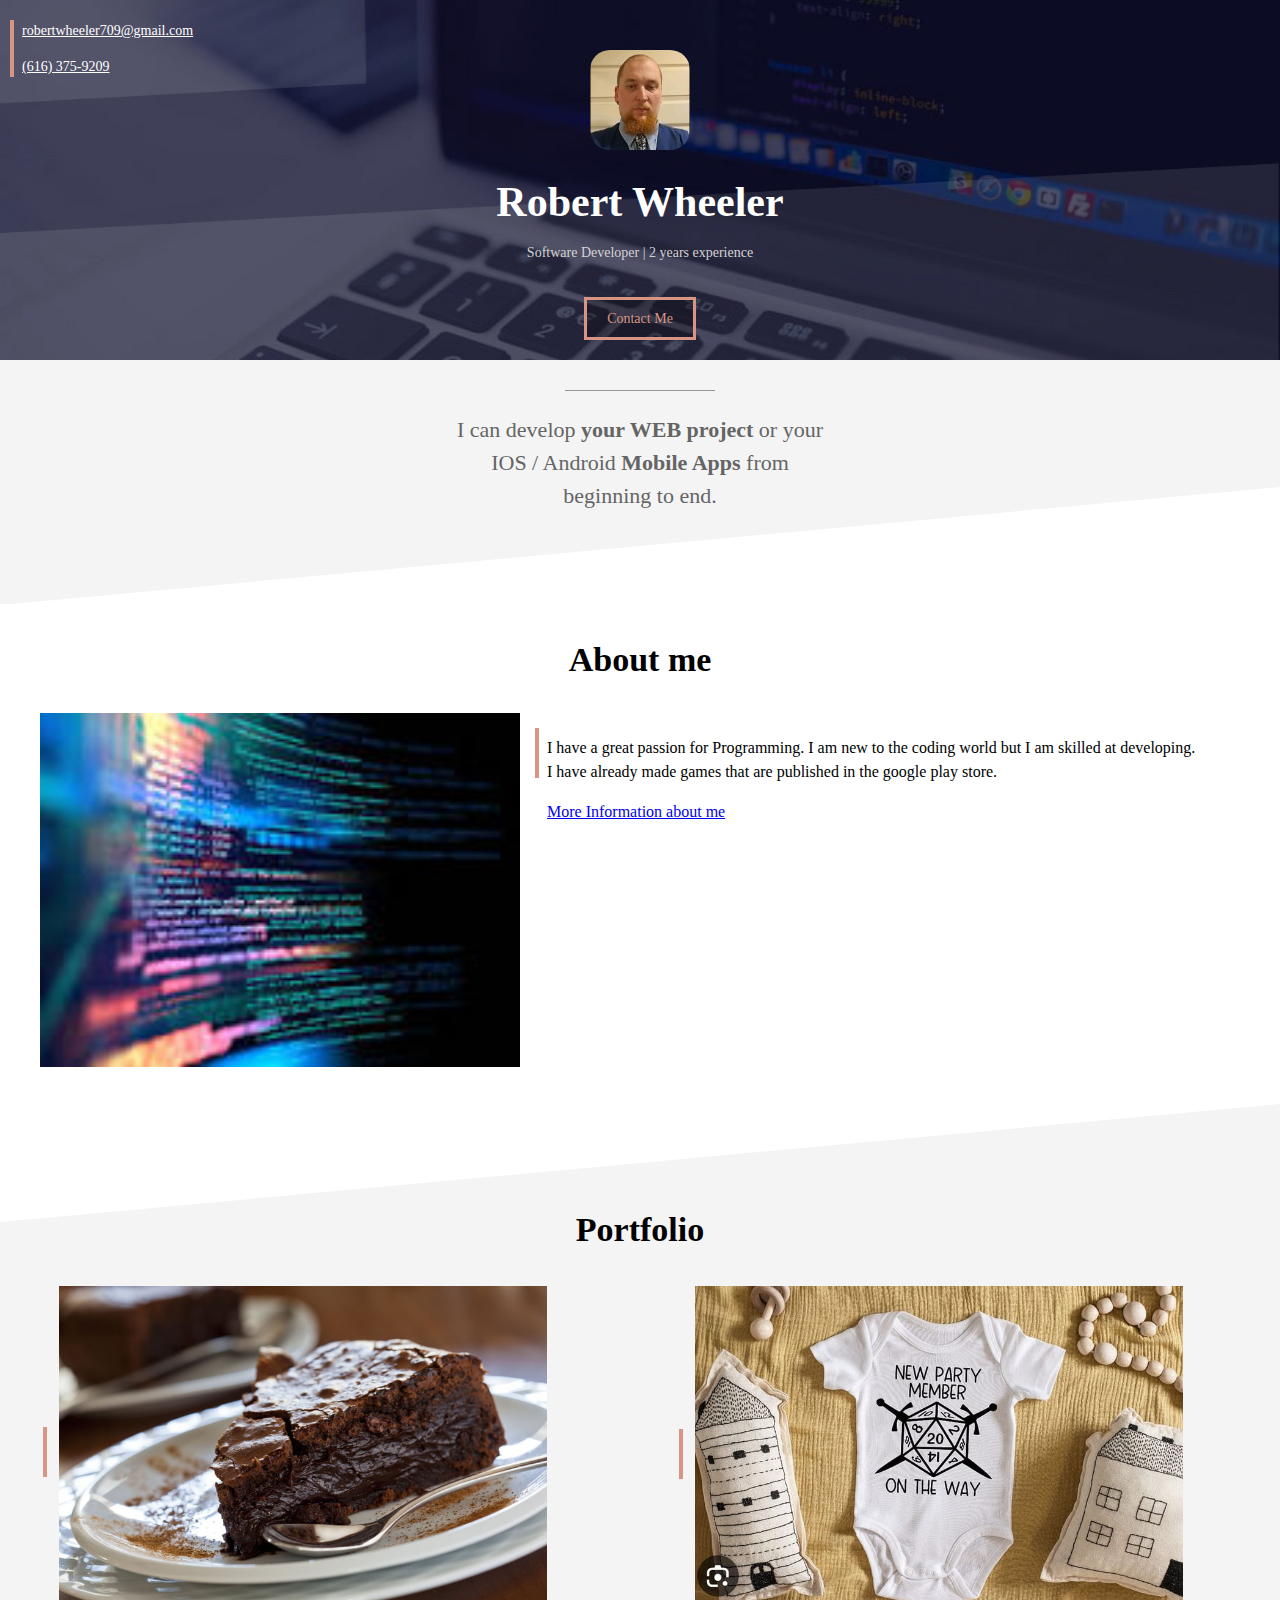
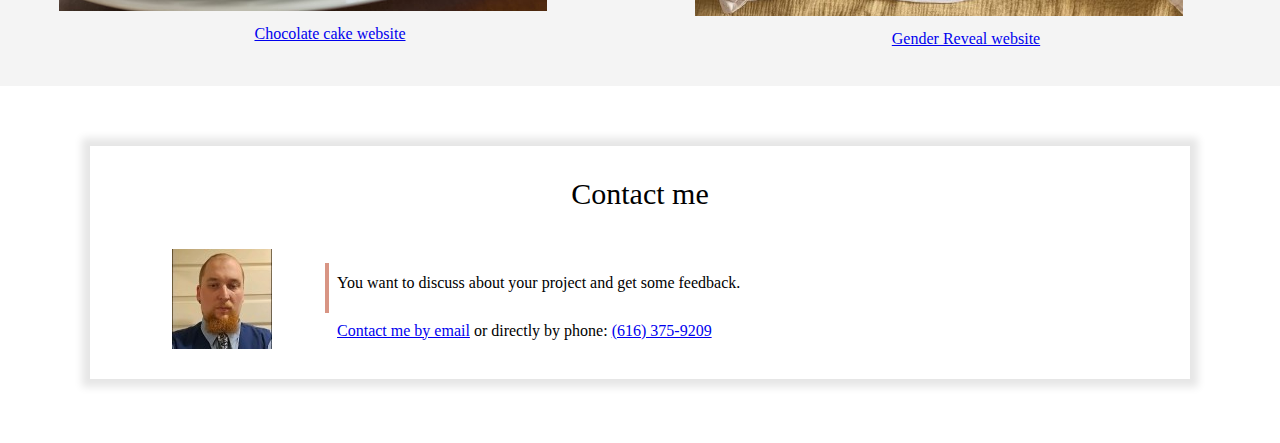
<file: index.html>
<!DOCTYPE html>
<html lang="en">
<head>
    <meta charset="UTF-8">
    <meta name="viewport" content="width=device-width, initial-scale=1.0">
    <meta name="author" content="Robert Wheeler">
    <link rel="icon" href="profile.png">
    <title>Robert Wheeler</title>
    <link rel="stylesheet" href="style.css">
</head>
<body>
    <!-- COVER -->
    <div class="cover">
        <img class="cover-profile" src="profile.png">
        <h1>Robert Wheeler</h1>
        <p>Software Developer | 2 years experience</p>
        <div style="text-align: center;">
            <a class="contact-button" href="mailto:robertwheeler709@gmail.com?subject=Contact%20from%20RobertWheeler.com">Contact Me</a>
        </div>
        <div class="cover-contact">
            <a href="mailto:robertwheeler709@gmail.com?subject=Contact%20from%20RobertWheeler.com">robertwheeler709@gmail.com</a>
            <a href="tel:+16163759209">(616) 375-9209</a>
        </div>
    </div>

    <!-- GRAY 1 -->
    <div class="section gray-section-1">
        <div class="separator"></div>
        <p>I can develop <b>your WEB project</b> or your IOS / Android <b>Mobile Apps</b> from beginning to end.</p>
    </div>
    
    <!-- White -->
    <div class="section" style="overflow: auto;">
        <h2>About me</h2>
        <img class="col-content" src="profile2.jpg">
        <div class="col-content float-right">
            <div class="text-with-vertical-line">
                <p>I have a great passion for Programming. I am new to the coding world but I am skilled at developing. <br> I have already made games that are published in the google play store.</p>
                <a href="https://www.linkedin.com/in/robert-wheeler-943167272/" target="_blank">More Information about me</a>
            </div>
        </div>
    </div>

    <!-- GRAY 2 -->
    <div class="section gray-section-2">
        <h2>Portfolio</h2>
        <table class="col-portfolio" style="display:inline-block">
            <tr>
                <td><div class="vertical-bar"></div></td>
                <td> <a href="portfolio-cake.html"><img style="width: 90%;" src="cake.jpg"></a></td>
                
                
            </tr>
            <tr>
                <td></td>
                <td align="center"><a href="portfolio-cake.html">Chocolate cake website</a></td>
            </tr>
        </table>
        <table class="col-portfolio float-right" style="display:inline-block">
            <tr>
                <td><div class="vertical-bar"></div></td>
                <td> <a href="portfolio-genderReveal.html"><img style="width: 90%;" src="baby1.jpg"></a></td>
                
                
            </tr>
            <tr>
                <td></td>
                <td align="center"><a href="portfolio-genderReveal.html">Gender Reveal website</a></td>
            </tr>
        </table>
    </div>

    <!-- White -->
        <iframe src="contact-frame.html" scrolling="no"/>
</body>
</html>
</file>
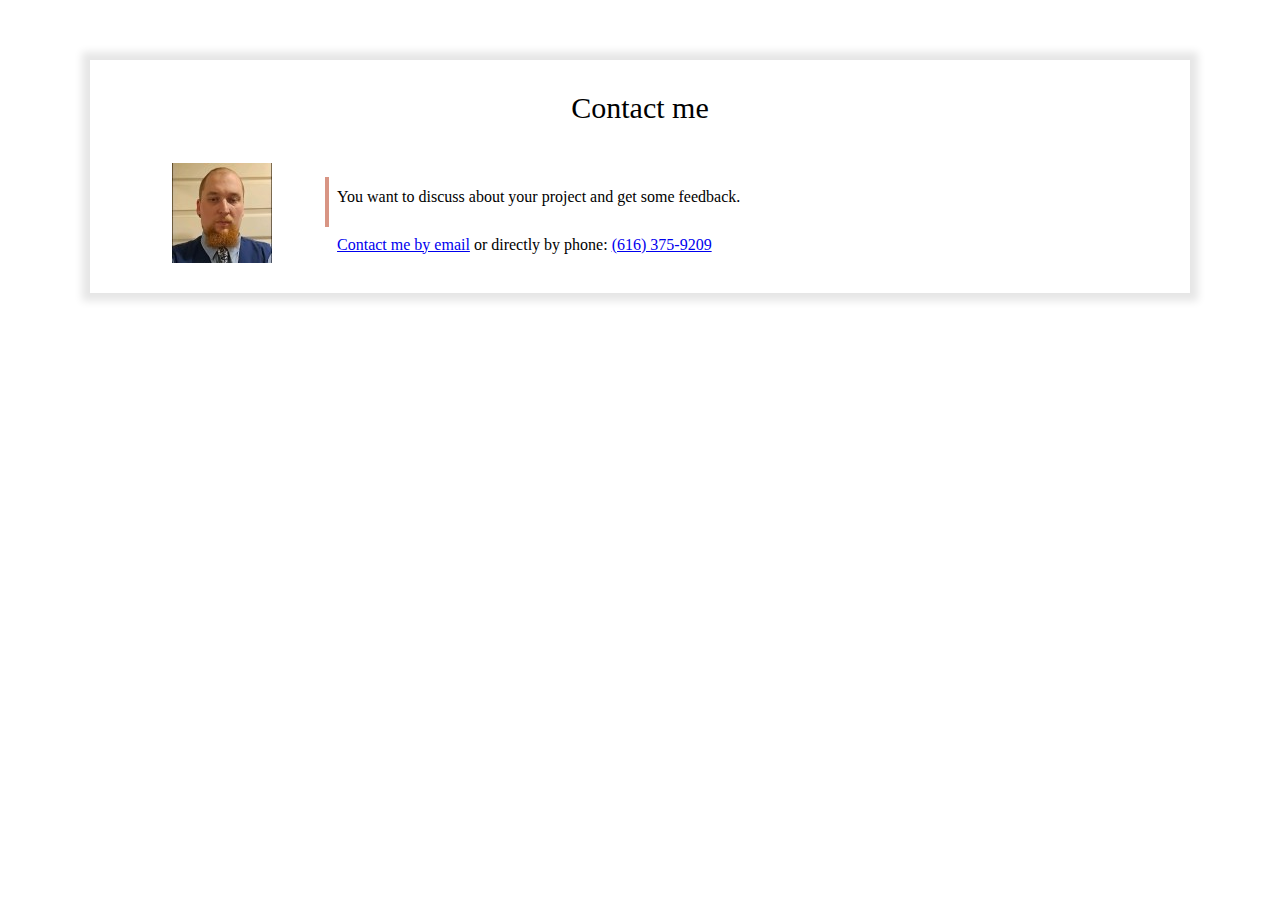
<file: contact-frame.html>
<!DOCTYPE html>
<html lang="en">
<head>
    <meta charset="UTF-8">
    <meta name="viewport" content="width=device-width, initial-scale=1.0">
    <link rel="stylesheet" href="style.css">
</head>
<body>
    <div class="section">
        <div class="separator disply-mobile" style="margin-bottom: 15px;"></div>
        <div class="frame">
            <p class="frame-title">Contact me</p>
            <table style="width: 100%">
                <tr>
                    <td valign="top" align="center"><img src="profile.png" style="width: 100px;"></td>
                    <td>
                        <div class="text-with-vertical-line">
                            <p>
                            You want to discuss about your project and get some feedback.
                            <br><br>
                            <a href="mailto:robertwheeler709@gmail.com?subject=Contact%20from%20RobertWheeler.com">Contact me by email</a> or directly by phone: <a href="tel:+16163759209">(616) 375-9209</a>
                            </p>
                        </div>
                    </td>
                </tr>
            </table>
        </div>
    </div>
</body>
</file>
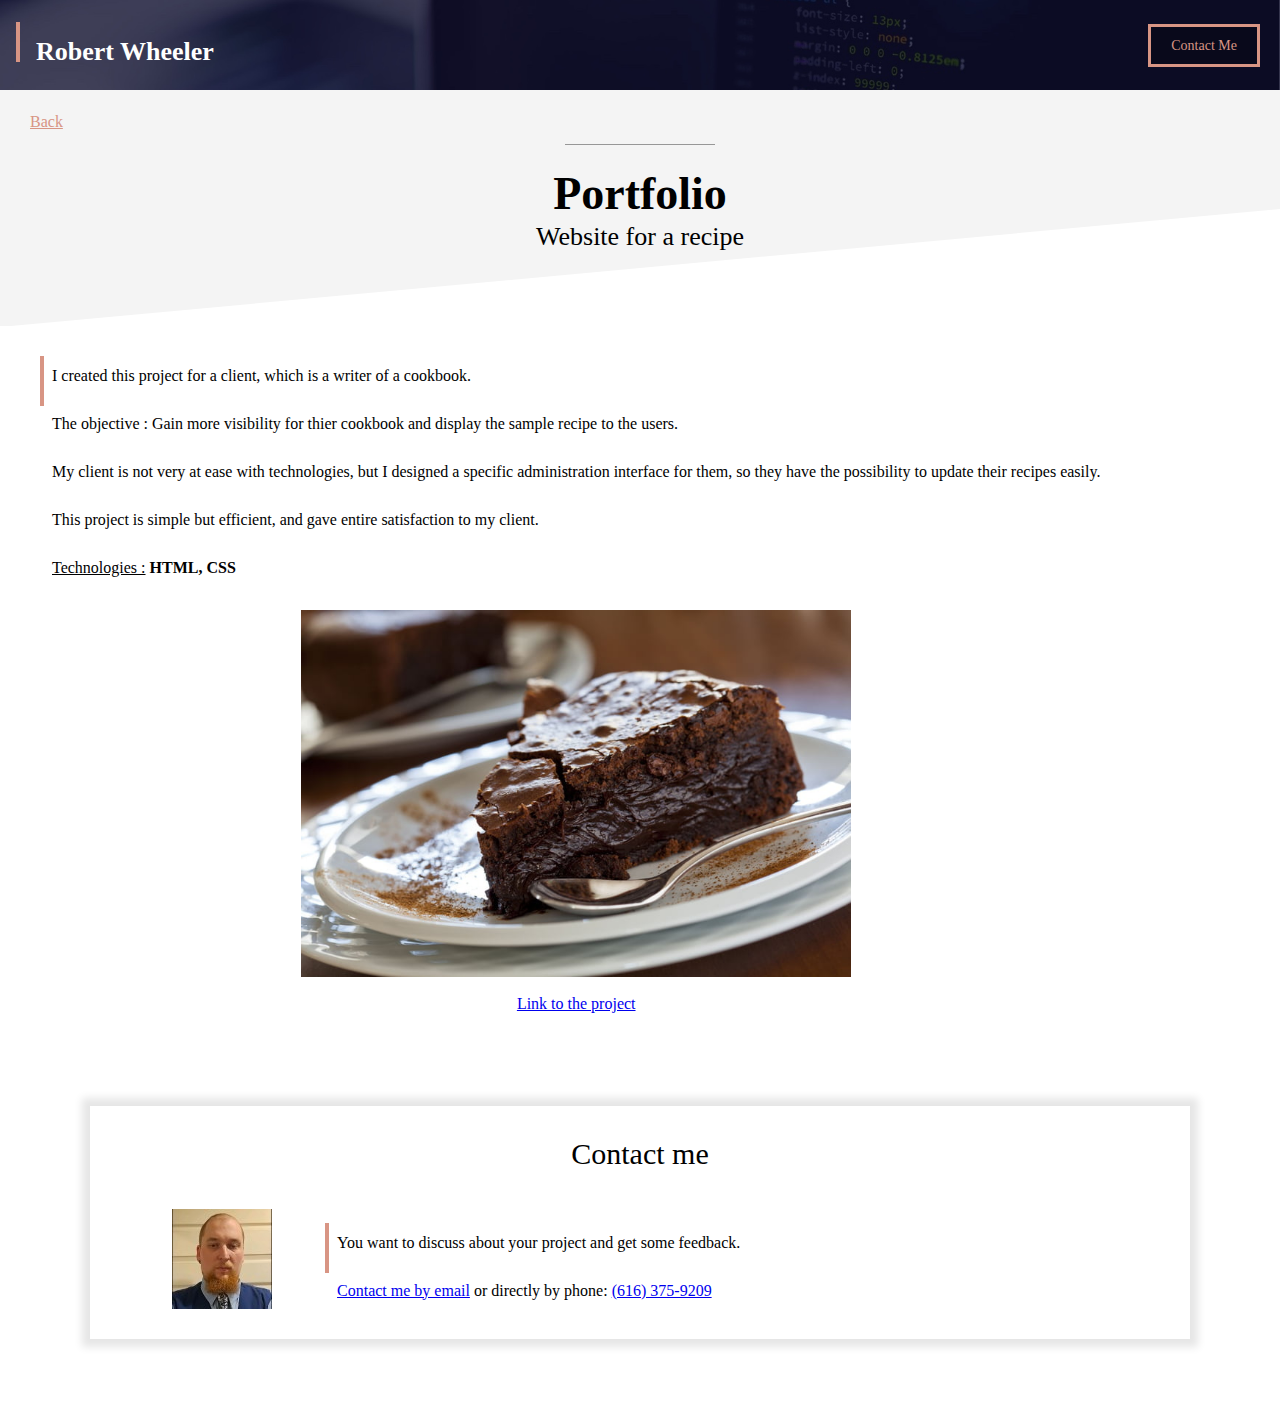
<file: portfolio-cake.html>
<!DOCTYPE html>
<html lang="en">
<head>
    <meta charset="UTF-8">
    <meta name="viewport" content="width=device-width, initial-scale=1.0">
    <title>Chocolate Cake website</title>
    <link rel="stylesheet" href="style.css">
</head>
<body>
     <!--HEADER-->
     <div class="portfolio-header">
        <div class="text-with-vertical-line" style="margin-left: 16px; margin-top: 22px; height: 40px;">
            <p class="portfolio-header-title">Robert Wheeler</p>
        </div>
        <a class="contact-button contact-button-portfolio" href="mailto:robertwheeler709@gmail.com?subject=Contact%20from%20RobertWheeler.com">Contact Me</a>
    </div>
    <!--GRAY SECTION TITLES-->
        <div class="section gray-section-1" style="padding-top: 20px;">
            <a class="portfolio-back" href="index.html">Back</a>
            <div class="separator" style="margin-top: 10px;"></div>
            <h1 class="portfolio">Portfolio</h1>
            <h2 class="portfolio">Website for a recipe</h2>
        </div>
    </div>
    <!--CONTENT SECTION-->
    <div class="section">
        <div class="text-with-vertical-line">
            <p>
                I created this project for a client, which is a writer of a cookbook.
                <br><br>
                The objective : Gain more visibility for thier cookbook and display the sample recipe to the users.
                <br><br>
                My client is not very at ease with technologies, but I designed a specific administration interface for them, so they have the possibility to update their recipes easily.
                <br><br>
                This project is simple but efficient, and gave entire satisfaction to my client.
                <br><br>
                <u>Technologies :</u>  <b>HTML, CSS</b>
            </p>
             <div style="text-align: center; margin-top: 30px">
                <a href="recipe.html" target="_blank"><img class="portfolio" src="cake.jpg"></a>
                <a style="display: block; margin-top: 8px" href="recipe.html" target="_blank">Link to the project</a>
            </div>
        </div>
    </div>
    <!--FRAME-->
       <iframe src="contact-frame.html" scrolling="no"/>
</body>
</html>
</file>
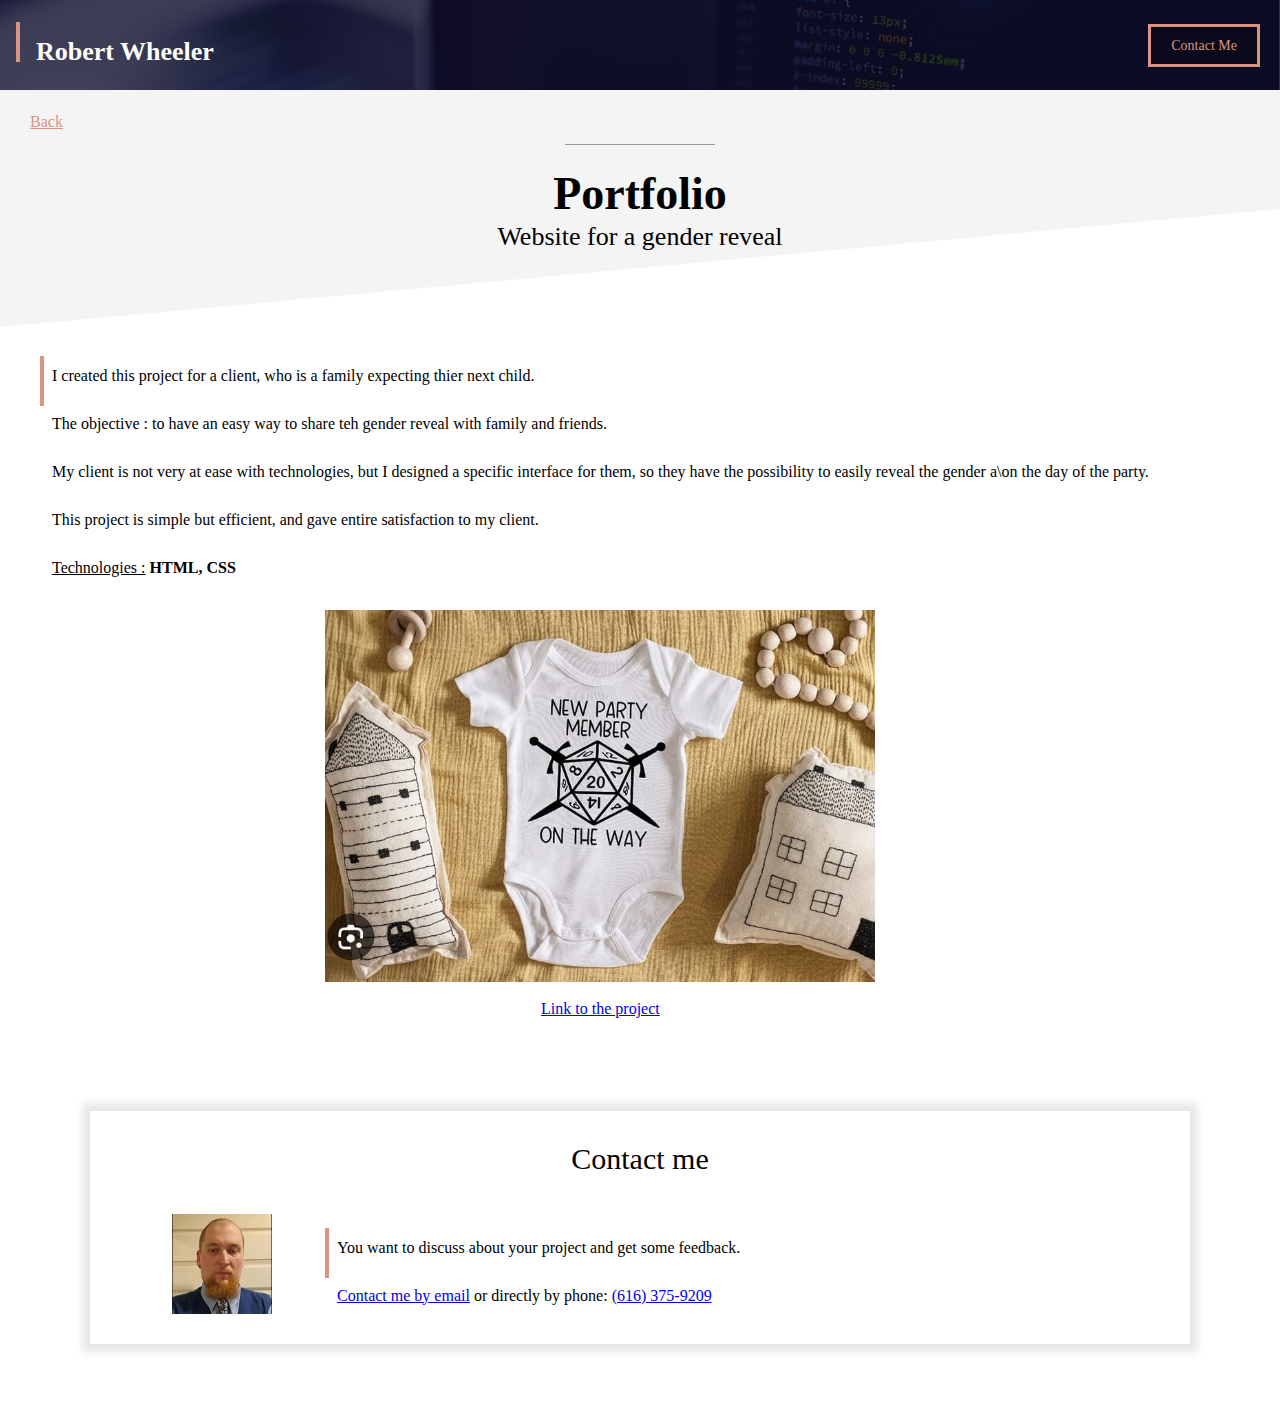
<file: portfolio-genderReveal.html>
<!DOCTYPE html>
<html lang="en">
<head>
    <meta charset="UTF-8">
    <meta name="viewport" content="width=device-width, initial-scale=1.0">
    <title>Website for a gender reveal</title>
    <link rel="stylesheet" href="style.css">
</head>
<body>
     <!--HEADER-->
     <div class="portfolio-header">
        <div class="text-with-vertical-line" style="margin-left: 16px; margin-top: 22px; height: 40px;">
            <p class="portfolio-header-title">Robert Wheeler</p>
        </div>
        <a class="contact-button contact-button-portfolio" href="mailto:robertwheeler709@gmail.com?subject=Contact%20from%20RobertWheeler.com">Contact Me</a>
    </div>
    <!--GRAY SECTION TITLES-->
        <div class="section gray-section-1" style="padding-top: 20px;">
            <a class="portfolio-back" href="index.html">Back</a>
            <div class="separator" style="margin-top: 10px;"></div>
            <h1 class="portfolio">Portfolio</h1>
            <h2 class="portfolio">Website for a gender reveal</h2>
        </div>
    </div>
    <!--CONTENT SECTION-->
    <div class="section">
        <div class="text-with-vertical-line">
            <p>
                I created this project for a client, who is a family expecting thier next child.
                <br><br>
                The objective : to have an easy way to share teh gender reveal with family and friends.
                <br><br>
                My client is not very at ease with technologies, but I designed a specific  interface for them, so they have the possibility to easily reveal the gender a\on the day of the party.
                <br><br>
                This project is simple but efficient, and gave entire satisfaction to my client.
                <br><br>
                <u>Technologies :</u>  <b>HTML, CSS</b>
            </p>
             <div style="text-align: center; margin-top: 30px">
                <a href="https://rjwheeler.github.io/genderreveal/" target="_blank"><img class="portfolio" src="baby1.jpg"></a>
                <a style="display: block; margin-top: 8px" href="https://rjwheeler.github.io/genderreveal/" target="_blank">Link to the project</a>
            </div>
        </div>
    </div>
    <!--FRAME-->
       <iframe src="contact-frame.html" scrolling="no"/>
</body>
</html>
</file>
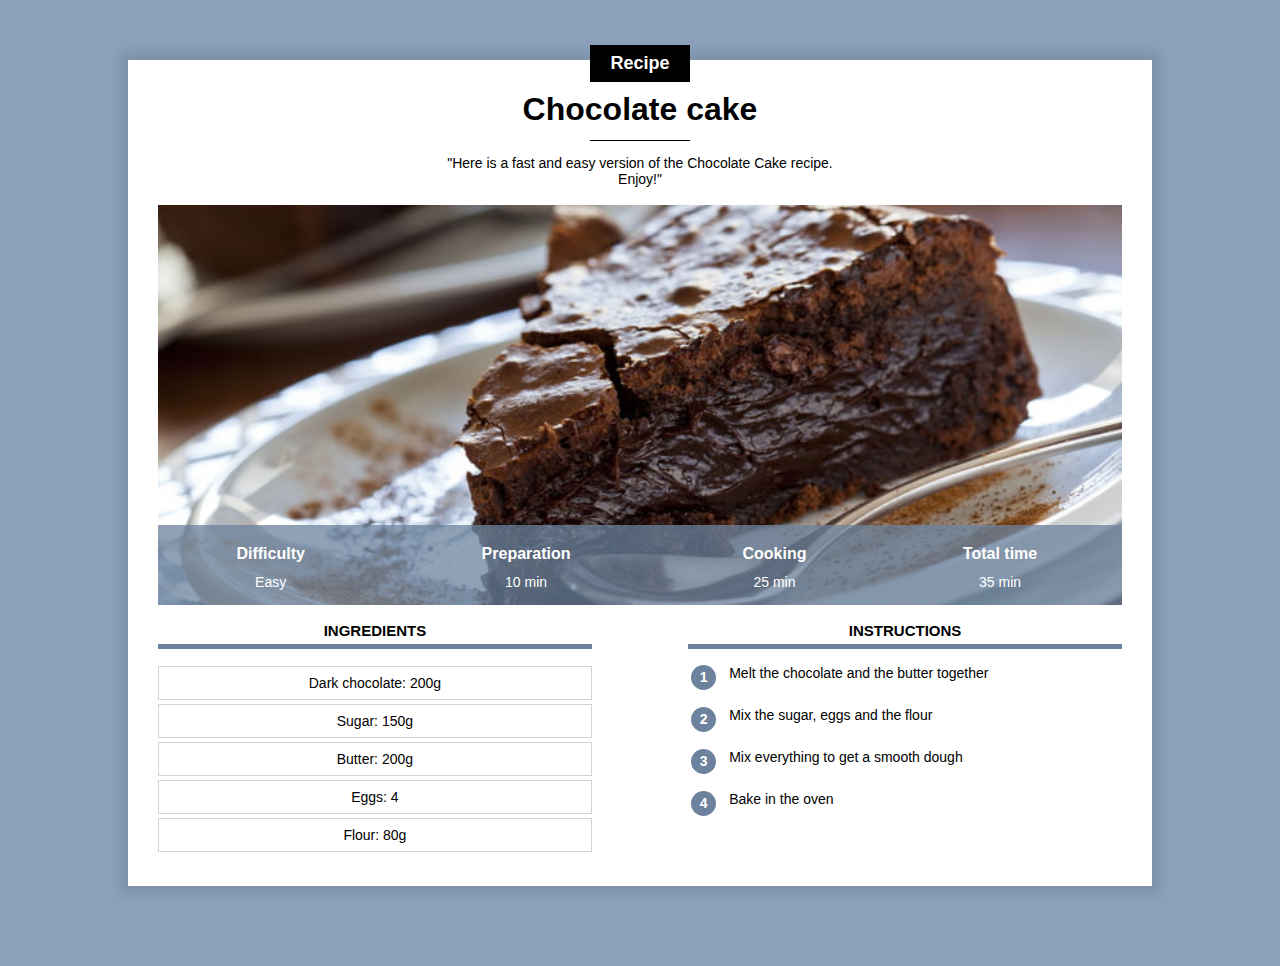
<file: recipe.html>
<!DOCTYPE html>
<html lang="en">
    <head>
        <title>Chocolate cake</title>
        <meta charset="UTF-8">
        <link rel="stylesheet" href="recipe.css">
    </head>
    <body>
        <div class="content">
            <div class="center category"><p class="category">Recipe</p></div>
            <h1>Chocolate cake</h1>
            <div class="separator"></div>
            <div class="center">
                <p class="description">"Here is a fast and easy version of the Chocolate Cake recipe. Enjoy!"</p>
            </div>
            <div class="info">
                <img class="center info" src="cake.jpg">
                <table class="info">
                    <tr>
                        <th>Difficulty</th>
                        <th>Preparation</th>
                        <th>Cooking</th>
                        <th>Total time</th>
                    </tr>
                    <tr>
                        <td>Easy</td>
                        <td>10 min</td>
                        <td>25 min</td>
                        <td>35 min</td>
                    </tr>
                </table>
            </div>
            <div>
                <div class="col1 col">
                    <h2>Ingredients</h2>
                        <div class="ingredients">
                            <p>Dark chocolate: 200g</p>
                            <p>Sugar: 150g</p>
                            <p>Butter: 200g</p>
                            <p>Eggs: 4</p>
                            <p>Flour: 80g</p>
                        </div>
                </div>
                <div class="col2 col">
                    <h2>Instructions</h2>
                        <table class="instructions">
                            <tr>
                                <td><p class="number">1</p></td>
                                <td class="instruction_step">Melt the chocolate and the butter together</td>
                            </tr>
                            <tr>
                                <td><p class="number">2</p></td>
                                <td class="instruction_step">Mix the sugar, eggs and the flour</td>
                            </tr>
                            <tr>
                                <td><p class="number">3</p></td>
                                <td class="instruction_step">Mix everything to get a smooth dough</td>
                            </tr>
                            <tr>
                                <td><p class="number">4</p></td>
                                <td class="instruction_step">Bake in the oven</td>
                            </tr>
                        </table>
                </div>
            </div>
        </div> 
    </body>
</html>
</file>
<file: style.css>
*{
    box-sizing: border-box;
}

:root{
    --color1: #D89584;
    --color2: #F4F4F4;
}

body{
    margin: 0;
    font-family: 'Times New Roman', Times, serif;
    line-height: 1.5;
}

iframe{
    width: 100%;
    border: none;
    height: 350px;
}

div.cover{
    background: url(cover_overlay.png) no-repeat center/100% 100% , url(cover.jpg) no-repeat center/cover;
    height: 360px;
    position: relative;
}

img.cover-profile{
    height: 100px;
    position: relative;
    left: 50%;
    margin-left: -50px;
    margin-top: 50px;
    border-radius: 20%;
}

h1{
    color: white; 
    text-align: center;
    font-size: 42px; 
    margin-top: 14px;
    margin-bottom: 0;
}

div.cover p{
    color: lightgray;
    text-align: center;
    font-size: 14px;
    margin-top: 8px;
}

div.cover-contact{
    position: absolute;
    top: 20px;
    left: 10px;
    border-left: 4px solid var(--color1);
    padding-left: 8px;
}

div.cover-contact a{
    display: block;
    margin-top: 0px;
    color: white;
    font-size: 14px;
}

div.cover-contact a:first-child{
    margin-bottom: 15px;
}

a.contact-button{
    color:var(--color1);
    border: 3px solid var(--color1);
    padding: 8px 20px;
    text-decoration: none;
    margin-top: 20px;
    display: inline-block;
    background-color: #00000040;
    font-size: 14px;
}

a.contact-button-portfolio{
    position: absolute; 
    right: 20px; 
    top: 4px;
}

a.contact-button:hover {
    color: white;
    border: 3px solid white;
}

div.section{
    padding-left: 40px;
    padding-right: 40px;
    padding-top: 30px;
    padding-bottom: 30px;
}

div.gray-section-1{
    background: url(triangle2white.svg) no-repeat center bottom -1px/100%;
    background-color: var(--color2);
    padding-bottom: 70px; 
}

div.gray-section-2{
    background: url(triangle1white.svg) no-repeat center top/100%;
    background-color: var(--color2);
    padding-top: 100px; 
}

h2{
    text-align: center;
    font-size: 34px;
    margin-top: 0;
}

div.separator{
    height: 1px;
    width: 150px;
    background-color: #979797;
    position: relative;
    left: 50%;
    margin-left: -75px;
}

div.gray-section-1 p{
    font-size: 22px;
    color: #656565;
    text-align: center;
    max-width: 380px;
    margin-left: auto;
    margin-right: auto;
}
img.col-content{
    width: 40%;
}
div.col-content{
    width: 60%;
    padding: 15px;
}
.float-right{
    float: right;
}
div.text-with-vertical-line{
    border-left: 4px solid var(--color1);
    padding: 8px;
    height: 50px;
    display: inline-block;
}
div.text-with-vertical-line p{
    margin-top: 0;
}
div.vertical-bar{
    height: 50px;
    width: 4px;
    background-color: var(--color1);
    margin-right: 8px;
}
.col-portfolio{
    width: 47%;
}
div.frame{
    margin: 30px 50px;
    padding: 20px 30px;
    background-color: white;
    box-shadow: 0px 0px 8px 8px rgba(0, 0, 0, 0.1);
}
p.frame-title{
    font-size: 30px;
    margin-top: 5px;
    margin-bottom: 10;
    text-align: center;
}
div.frame img{
    width: 100px;
}
.disply-mobile{
    display: none;
}
/* PORTFOLIO */
.portfolio-header{
    height: 90px;
    background:url(header.jpg) no-repeat center/cover;
    position: relative;
}
.portfolio-header-title{
   font-size: 26px;
   font-weight: bold;
   color: white;
   padding-top: 2px; 
   padding-left: 8px;
}
h1.portfolio{
    font-size: 46px;
    color: black;
    line-height: 1;
    padding-top: 12px;
}
h2.portfolio{
    font-size: 26px;
    color: black;
    font-weight: normal;
    margin-bottom: 0;
}
a.portfolio-back{
    color: var(--color1);
    margin-left: -10px;
}
img.portfolio{
    width: 70%;
    max-width: 550px;
}
/* RESPONSIVE DESIGN : MOBILE */
@media only screen and (max-width: 767px) {
    img.cover-profile{
        height: 90px;
        margin-top: 75px;
    } 
    h1{
        font-size: 38px; 
        margin-top: 6px;
    }
    
    div.cover p{
        font-size: 13px;
        margin-top: 2px;
    } 
    div.section{
        padding-left: 20px;
        padding-right: 20px;
    } 
    div.gray-section-1{
        padding-bottom: 40px; 
    }
    h2{
        font-size: 30px;
    }
    img.col-content{
        width: 100%;
    }
    div.col-content{
        width: 100%;
        padding: 0;
        margin-top: 18px;
    }
    .col-portfolio{
        width: 100%;
        margin-bottom: 20px;
    }
    .float-right{
        float: none;
    }
    div.frame{
        margin: 0px 0px;
        padding: 0px 0px;
        box-shadow: none;
    }
    div.frame img{
        width: 70px;
    }
    /* PORTFOLIO - MOBILE*/
    .portfolio-header-title{
        font-size: 20px;
        padding-top: 8px; 
        padding-left: 6px;
     } 
     a.contact-button{
        padding: 7px 15px;
        font-size: 12px;
    }
    
    a.contact-button-portfolio{
        position: absolute; 
        right: 12px; 
        top: 7px;
    }
    h1.portfolio{
        font-size: 40px;
    }
    h2.portfolio{
        font-size: 22px;
    }
    img.portfolio{
        width: 100%;
        max-width: 475px;
    }
    .disply-mobile{
        display: block;
    }
}
</file>
<file: recipe.css>
*{
    overflow: auto;
}
body {
    background-color: #8ba1bb;
    font-family: Arial;
    margin: 0;
}
p.category{
    background-color: black;
    color: white;
    display: inline-block;
    margin-top: -15px;
    margin-bottom: 0px;
    padding: 8px 20px;
    font-weight: bold;
    font-size: 18px;
}
div.content{
    background-color: white;
    margin: 60px 10% 80px 10%;
    padding: 0px 30px 30px 30px;
    min-width: 350px;
    box-shadow: 0px 0px 10px 8px rgba(0, 0, 0, 0.1);
    overflow: visible;
}
h1{
    text-align: center;
    margin-top: 5px;
    margin-bottom: 12px;
}
p.description{
   text-align: center; 
   max-width: 400px;
   display: inline-block;
   font-size: 14px;
}
.center{
    text-align: center;
    width: 100%; 
}
div.category{
    margin-bottom: 0px;
    overflow: visible;
}
div.separator{
  height: 1px;
  width: 100px;
  background-color: black;
  margin-left: auto;
  margin-right: auto;
}
table.info{
    position:absolute; 
    bottom: 0; width: 100%; 
    color: white; 
    background-color: #6c829dc0; 
    height: 80px;
}
div.info{
    position:relative;
}
table.info td{
    text-align: center;
    vertical-align: top;
    font-size: 14px;
}
table.info th{
    vertical-align: bottom;
    padding-bottom: 8px;
    font-size: 16px;
}
img.info{
    display: block;
    max-height: 400px;
    object-fit: cover;
    min-height: 200px;
    background-color: lightgray;
}
div.col{
    width: 45%;
    margin-top: 5px;
}
div.col h2{
   text-align: center;
   text-transform: uppercase;
   font-size: 15px;
   border-bottom: 5px solid #6c829d;
   padding-bottom: 5px; 
}
div.col1{
    display: inline-block;
    margin-right: 10%;
}
div.col2{
    float: right;
}
div.ingredients p{
    text-align: center;
    font-size: 14px;
    border: 1px solid lightgray;
    padding: 8px 0;
    margin-top: 4px;
    margin-bottom: 0;
}
table.instructions p.number{
    background-color: #6c829d;
    color: white;
    font-size: 14px;
    font-weight: bold;
    width: 25px;
    height: 25px;
    text-align: center;
    padding-top: 4px;
    box-sizing: border-box;
    border-radius: 50%;
    margin: 0;
}
table.instructions td.instruction_step{
    font-size: 14px;
    padding-left: 10px;
    padding-bottom: 10px;
}
table.instructions td{
    vertical-align: top;
}
table.instructions tr{
    height: 40px;
}
</file>
